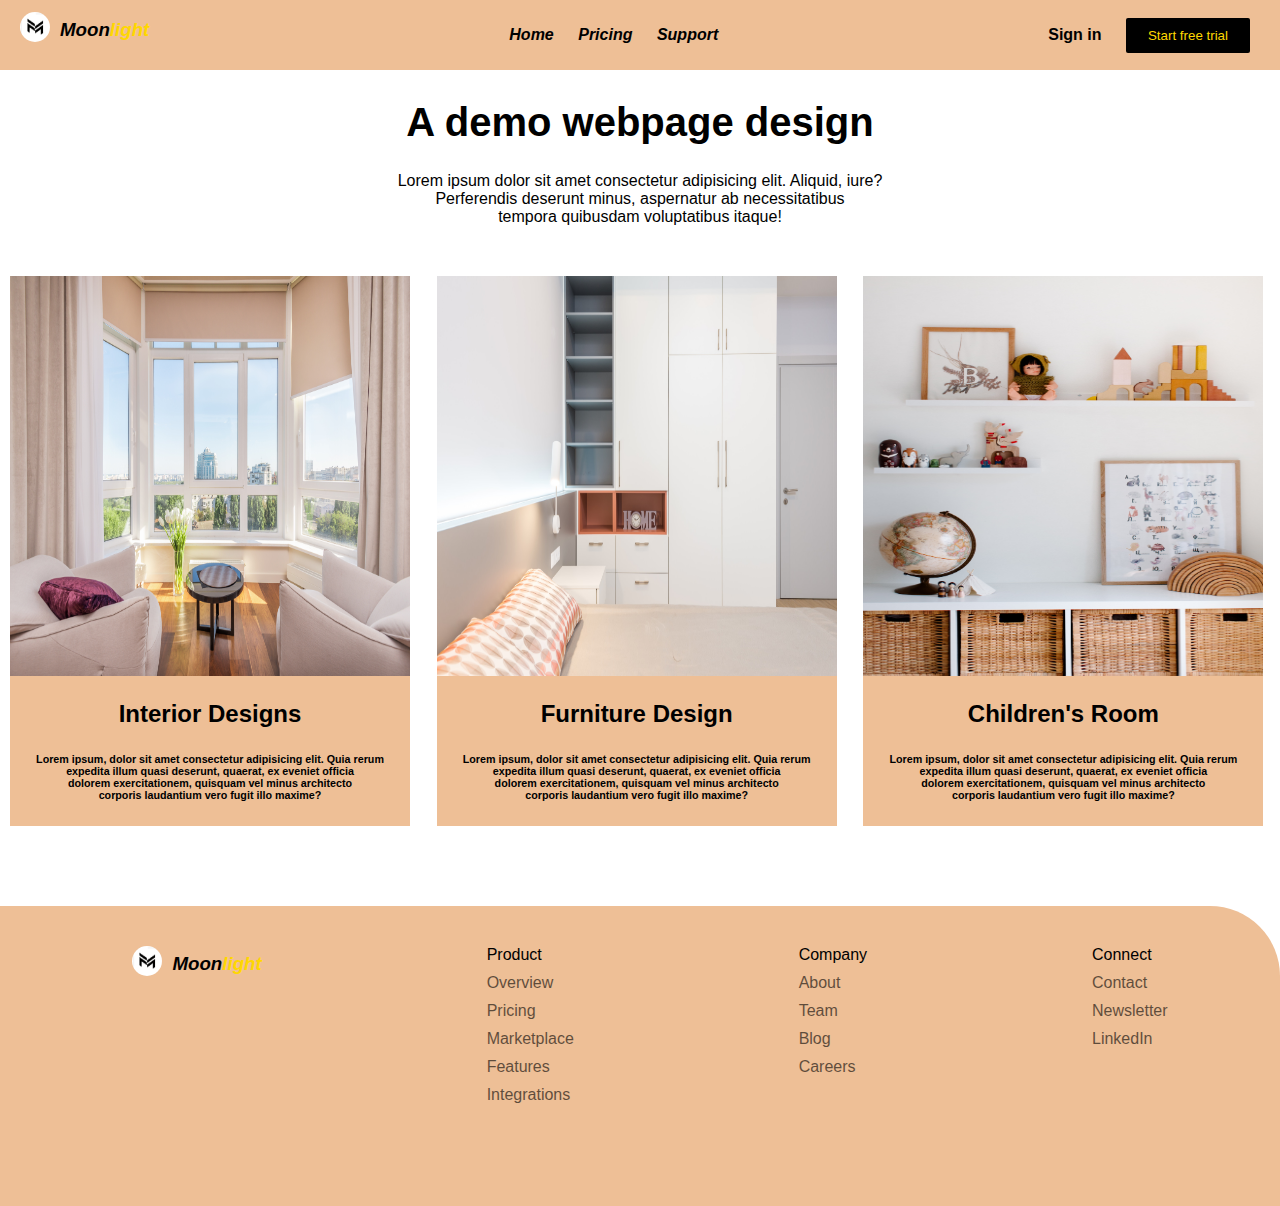
<file: demos.html>
<!DOCTYPE html>
<html lang="en">
<head>
    <meta charset="UTF-8">
    <meta http-equiv="X-UA-Compatible" content="IE=edge">
    <link rel="icon" type="image/x-icon" href="./favicon_io/favicon-32x32.png">
    <link rel="preconnect" href="https://fonts.gstatic.com" crossorigin>
    <meta name="viewport" content="width=device-width, initial-scale=1.0">
    <title>Moonlight | Demo</title>
    <link rel="stylesheet" href="style.css">
</head>
<body>
    <header class="demo-head-container">
        <nav class="demo-nav-container">
            <div class="logo-container">
                <img src="./pngtree.jpg" alt="logo" class="logo">
                <h3>Moon<span class="light">light</span></h3>
            </div>

            <ul>
                <li><a href="index.html" target="_self" class="navs">Home</a></li>
                <li><a href="#" class="navs">Pricing</a></li>
                <li><a href="#" class="navs">Support</a></li>
            </ul>

            <div class="access-container">
                <a href="#">Sign in</a>
                <button class="start-demo">Start free trial</button>
            </div>
    </header>

    <main>
        <section class="demo-webpage-container">
            <h1 class="demo-design"> A demo webpage design</h1>
            <p>Lorem ipsum dolor sit amet consectetur adipisicing elit.  Aliquid, iure? <br>Perferendis deserunt minus, aspernatur ab necessitatibus <br> tempora quibusdam voluptatibus itaque!</p>
        </section>

        <section class="demo-card-container">
            <div class="image1">
                <img src="./pexels-max-rahubovskiy-6077368.jpg" alt="pexels-max-rahubovskiy-6077368">
                <h2>Interior Designs</h2>
                <h6>Lorem ipsum, dolor sit amet consectetur adipisicing elit. Quia rerum <br> expedita illum quasi deserunt, quaerat, ex eveniet officia <br>
                     dolorem exercitationem, quisquam vel minus architecto <br> corporis laudantium vero fugit illo maxime?</h6>
            </div>
            <div class="image2">
                <img src="./pexels-max-rahubovskiy-6527064.jpg" alt="pexels-max-rahubovskiy-6527064">
                <h2>Furniture Design</h2>
                <h6>Lorem ipsum, dolor sit amet consectetur adipisicing elit. Quia rerum <br> expedita illum quasi deserunt, quaerat, ex eveniet officia <br>
                    dolorem exercitationem, quisquam vel minus architecto <br> corporis laudantium vero fugit illo maxime?</h6>
            </div>
            <div class="image3">
                <img src="./pexels-tatiana-syrikova-3932937.jpg" alt="pexels-tatiana-syrikova-3932937">
                <h2>Children's Room</h2>
                <h6>Lorem ipsum, dolor sit amet consectetur adipisicing elit. Quia rerum <br> expedita illum quasi deserunt, quaerat, ex eveniet officia <br>
                    dolorem exercitationem, quisquam vel minus architecto <br> corporis laudantium vero fugit illo maxime?</h6>
            </div>
        </section>
    </main>
    <footer class="footer-container">
        <div class="logo-container">
            <img src="./pngtree.jpg" alt="logo" class="logo">
            <h3>Moon<span class="light">light</span></h3>
        </div>
       
        <div>
          <a href="#">Product</a>
          <a href="#"> Overview</a>
          <a href="#"> Pricing</a>
          <a href="#"> Marketplace</a>
          <a href="#"> Features</a>
          <a href="#"> Integrations</a>
          
        </div>
    
      <div>
        <a href="#">Company</a>
          <a href="#"> About</a>
          <a href="#"> Team</a>
          <a href="#"> Blog</a>
          <a href="#"> Careers</a>
      </div>
    
     <div>
      <a href="#">Connect</a>
      <a href="#"> Contact</a>
      <a href="#"> Newsletter</a>
      <a href="#"> LinkedIn</a>
      
     </div>
    
      </footer>
</body>
</html>
</file>
<file: style.css>
body{
    margin: 0;
    padding: 0;
    font-family: 'Roboto', sans-serif;
}

/* index.html designs */
.head-container{
    background-image: url('pexels-daan-stevens-939331.jpg');
    background-position: center;
    background-repeat: no-repeat;
    background-size: cover ;
    height: 150vh;
}

nav{
    display: flex;
    width: 100%;
    align-items: center;
    justify-content: space-between;
    padding: 10px 0 10px 0;
}

.logo-container{
    margin-left: 20px;
    margin-top: -18px;
}

.logo{
    height: 30px;
    width: 30px;
    border-radius: 50%;
}

.image-container{
    text-align: center;
    margin-top: 40px;
}

.data-analytic{
    height: 80%;
    width: 70%;
}

h3{
    margin: -27px 0 0 40px;
    font-weight: 900;
    font-style: italic;
}

ul{
    list-style: none;
}

li{
    display: inline;
    font-style:italic;
    font-weight: 900;
    cursor: pointer;
    margin: 0 10px 0 10px;
}


.light{
    color: gold;
}

.access-container{
    margin-right: 20px;
}

.access-container a{
    margin: 0 10px 0 10px;
    text-decoration: none;
    color: black;
    font-weight: 900;
    font: bold;
}

.access-container a:hover, .navs:hover, li:hover{
    text-decoration: none;
    color: gold;
    font-weight: 900;
    font: bold;
}

.start{
    margin: 0 10px 0 10px;
    border: none;
    background-color: gold;
    padding: 10px 22px;
    border-radius: 2px;
    cursor: pointer;
}

.header-container{
    text-align: center;
    margin-top: 60px;
    font-style: italic;
}

.credit{
    color: white;
    margin: 30px 0 10px 0;
}

h1{
    font-size: 40px;
    color: white;
}

.custom{
    color: white;
}

.start-btn{
    border: none;
    padding: 10px 22px;
    background-color: gold;
    font-style: normal;
    cursor: pointer;
}

.start:hover, .start-btn:hover{
    margin: 0 10px 0 10px;
    border: none;
    background-color: black;
    padding: 10px 22px;
    border-radius: 2px;
    color: gold;
}

.navs{
    text-decoration: none;
    cursor: pointer;
    color: black;
}

/* demo.html designs */

.demo-head-container{
    overflow: hidden;
}

.demo-nav-container{
    background-color: rgb(238, 191, 150);
    display: flex;
    width: 100%;
    align-items: center;
    justify-content: space-between;
    padding: 10px 0 10px 0;
    position: fixed;
    z-index: 1000;
}

.start-demo{
    margin: 0 10px 0 10px;
    border: none;
    background-color: black;
    color: gold;
    padding: 10px 22px;
    border-radius: 2px;
    cursor: pointer;
}

.start-demo:hover{
    margin: 0 10px 0 10px;
    border: none;
    background-color: rgb(255, 217, 0);
    color: black;
    padding: 10px 22px;
    border-radius: 2px;
    cursor: pointer;
}

main{
    text-align: center;
}

.demo-webpage-container{
    margin: 100px 0 50px 0;
}

.demo-design{
    font-size: 40px;
    color: black;
}

.demo-card-container{
    display: grid;
    grid-template-columns: auto auto auto;
    text-align: center;
    grid-gap: 10px;
}

.demo-card-container div{
    background-color: rgb(238, 191, 150);
    width: 400px;
}

.image1{
    margin-left: 10px;
}

.demo-card-container div img{
    width: 400px;
    height: 400px;
}

.footer-container{
    width: 100%;
    margin-top: 80px;
    background:rgb(238, 191, 150);
    height: 300px;
    border-top-right-radius: 70px;
    color: black;
    display: flex;
    justify-content: space-around;
}

.footer-container div a{
    color: black;
    text-decoration: none;
    display: block;
    margin-bottom: 10px;
    opacity: 0.6;
}

.footer-container div a:hover{
    color: gold;
    text-decoration: none;
    display: block;
    margin-bottom: 10px;
    opacity: 0.6;
}

.footer-container div a:nth-child(1){
    opacity: 1;
}

.footer-container div{
    margin-top: 40px;
}
</file>
